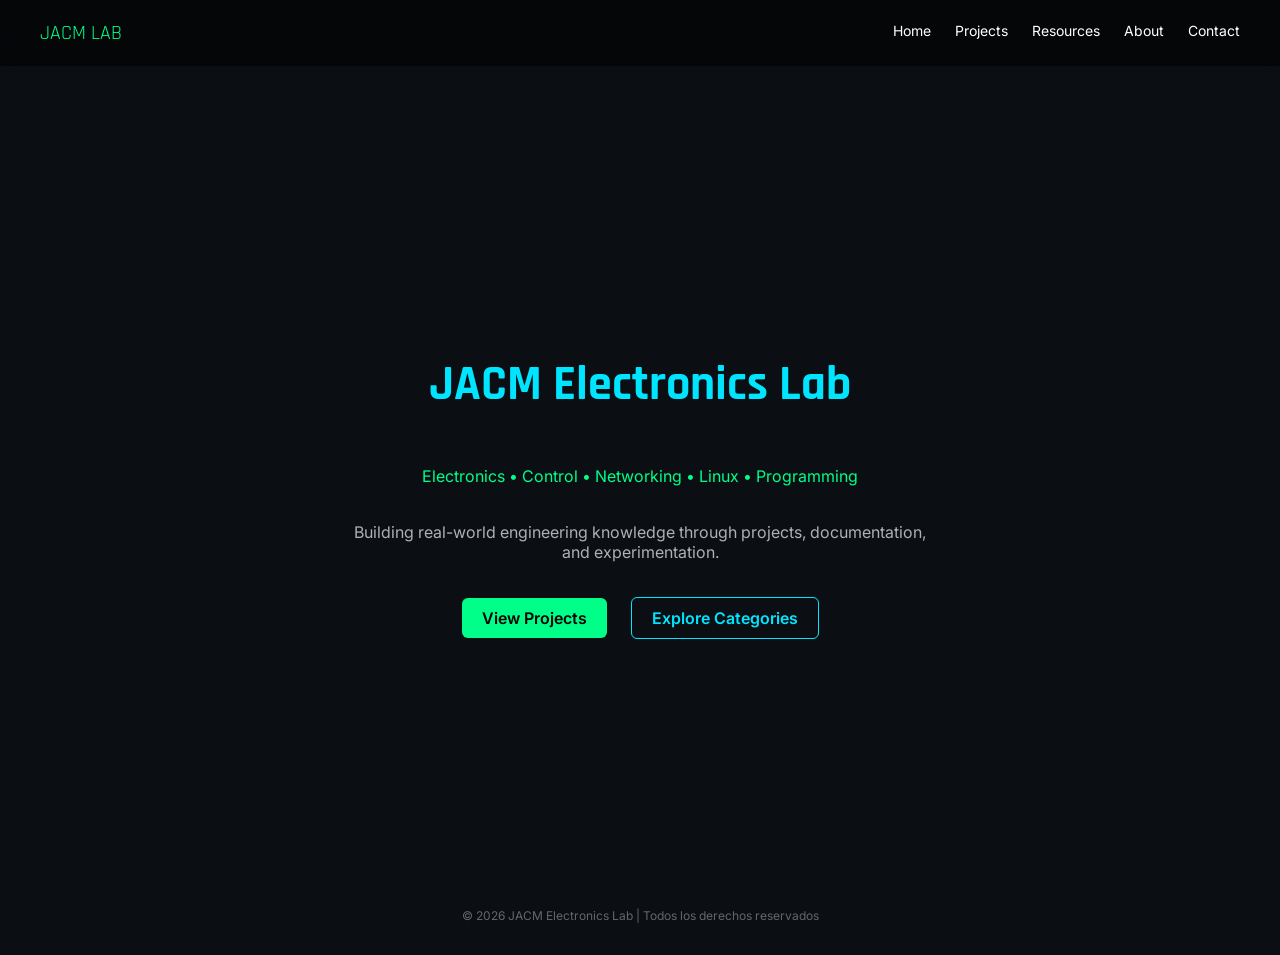
<file: index.html>
<!DOCTYPE html>
<html lang="en">
<head>
  <meta charset="UTF-8" />
  <meta name="viewport" content="width=device-width, initial-scale=1.0"/>
  <title>JACM Electronics Lab</title>
  <link rel="icon" type="image/png" href="/assets/images/logo.png">

  <link rel="stylesheet" href="css/style.css">

  <link href="https://fonts.googleapis.com/css2?family=Inter:wght@300;400;600&family=Rajdhani:wght@500;700&display=swap" rel="stylesheet">
</head>

<body>

  <!-- NAVBAR -->
  <header class="navbar">
    <div class="logo">JACM LAB</div>

    <nav>
      <a href="index.html">Home</a>
      <a href="pages/projects.html">Projects</a>
      <a href="pages/resources.html">Resources</a>
      <a href="pages/about.html">About</a>
      <a href="pages/contact.html">Contact</a>
    </nav>
  </header>

  <!-- HERO -->
  <section class="hero">
    <h1>JACM Electronics Lab</h1>

    <p class="subtitle">
      Electronics • Control • Networking • Linux • Programming
    </p>

    <p class="description">
      Building real-world engineering knowledge through projects, documentation, and experimentation.
    </p>

    <div class="buttons">
      <a href="pages/projects.html" class="btn primary">View Projects</a>
      <a href="categories/electronics.html" class="btn secondary">Explore Categories</a>
    </div>
  </section>

  <!-- FOOTER -->
  <footer>
    <p>© 2026 JACM Electronics Lab | Todos los derechos reservados</p>
  </footer>

  <script src="js/main.js"></script>
</body>
</html>
</file>
<file: css/style.css>
body {
  margin: 0;
  font-family: 'Inter', sans-serif;
  background: #0b0f14;
  color: #ffffff;
}

/* NAVBAR */
.navbar {
  display: flex;
  justify-content: space-between;
  padding: 20px 40px;
  background: rgba(0,0,0,0.6);
  backdrop-filter: blur(10px);
}

.navbar a {
  color: #ffffff;
  margin-left: 20px;
  text-decoration: none;
  font-size: 14px;
}

.logo {
  font-family: 'Rajdhani', sans-serif;
  font-size: 20px;
  color: #00ff88;
}

/* HERO */
.hero {
  height: 90vh;
  display: flex;
  flex-direction: column;
  justify-content: center;
  align-items: center;
  text-align: center;
  padding: 0 20px;
}

.hero h1 {
  font-size: 48px;
  font-family: 'Rajdhani', sans-serif;
  color: #00e5ff;
}

.subtitle {
  color: #00ff88;
  margin-top: 10px;
  font-size: 16px;
}

.description {
  max-width: 600px;
  margin-top: 20px;
  color: #b0b0b0;
}

/* BUTTONS */
.buttons {
  margin-top: 30px;
}

.btn {
  padding: 10px 20px;
  margin: 10px;
  border-radius: 6px;
  text-decoration: none;
  font-weight: 600;
}

.primary {
  background: #00ff88;
  color: #000;
}

.secondary {
  border: 1px solid #00e5ff;
  color: #00e5ff;
}

/* FOOTER */
footer {
  text-align: center;
  padding: 20px;
  color: #666;
  font-size: 12px;
}
</file>
